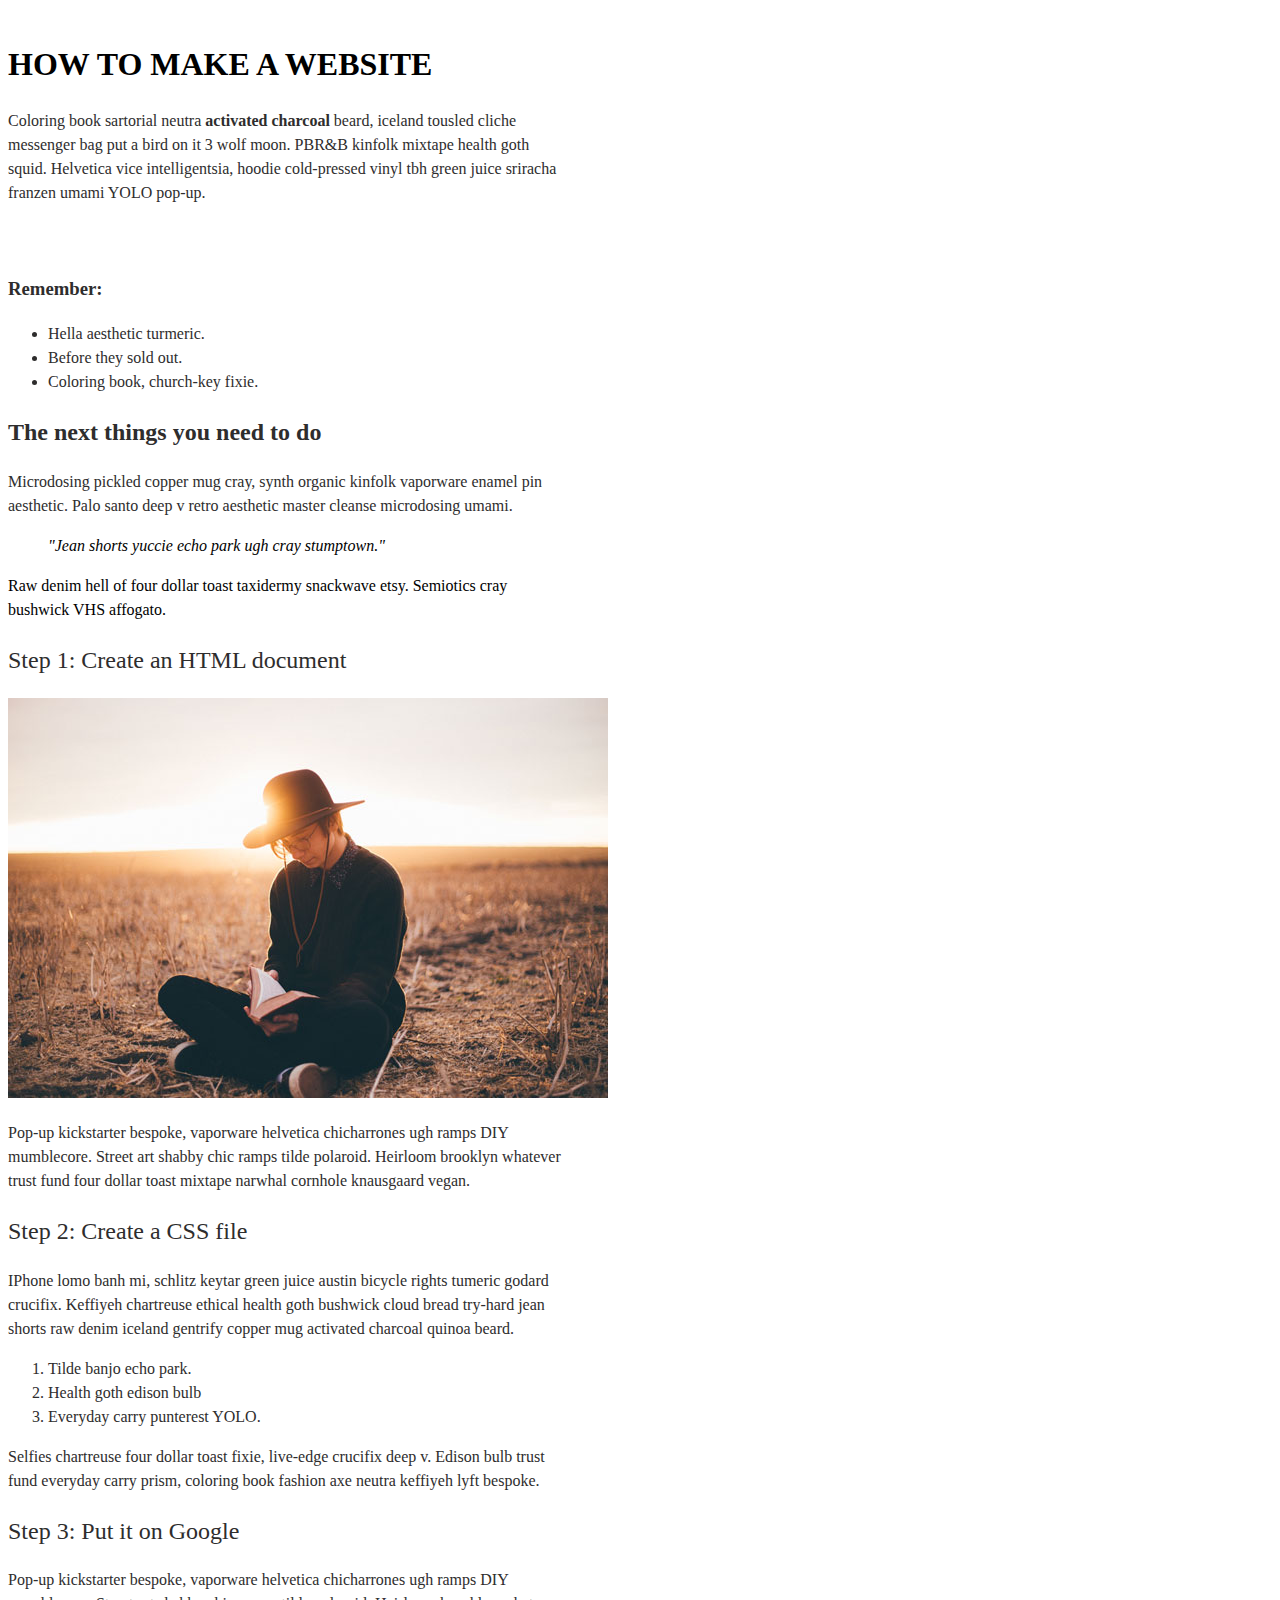
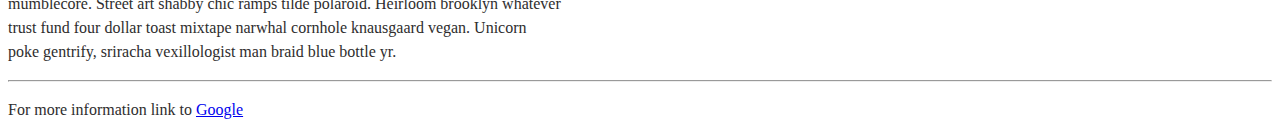
<file: task2/a_2-sdnc/DES221-exercise-1-A/index.html>
<!DOCTYPE html>
<html lang=eng>
    <head>
        <title>HOW TO MAKE A WEBSITE</title>
        <link rel="stylesheet" href="css/style.css" type="text/css">
        <meta name="viewport" content="width=device-width, initial-scale=1.0">
    </head>
    <body>
      <h1>HOW TO MAKE A WEBSITE</h1> 
        <p>
          Coloring book sartorial neutra <strong>activated charcoal</strong> beard, iceland tousled cliche <br>messenger bag put a bird on it 3 wolf moon. 
          PBR&B kinfolk mixtape health goth <br>squid. Helvetica vice intelligentsia, hoodie cold-pressed vinyl tbh green juice sriracha <br>franzen umami YOLO pop-up. 
        </p>
        <br>
      <h3>Remember:</h3>
        <ul>
            <li>Hella aesthetic turmeric.</li>
            <li>Before they sold out.</li>
            <li>Coloring book, church-key fixie.</li>
        </ul>
      <h2><strong>The next things you need to do</strong></h2>
        <p>
            Microdosing pickled copper mug cray, synth organic kinfolk vaporware enamel pin <br>aesthetic. 
            Palo santo deep v retro aesthetic master cleanse microdosing umami.<br>
           <blockquote><em>"Jean shorts yuccie echo park ugh cray stumptown."</em></blockquote>
            Raw denim hell of four dollar toast taxidermy snackwave etsy. Semiotics cray <br>bushwick VHS affogato. 
        </p>
        <h2 style="font-weight: normal;">Step 1: Create an HTML document</h2>
        <img src="img/exe-1A-image.jpg" alt="Boy reading book">
            <p>
            Pop-up kickstarter bespoke, vaporware helvetica chicharrones ugh ramps DIY <br>mumblecore. 
            Street art shabby chic ramps tilde polaroid. 
            Heirloom brooklyn whatever <br>trust fund four dollar toast mixtape narwhal cornhole knausgaard vegan. 
            </p>
        <h2 style="font-weight: normal;">Step 2: Create a CSS file</h2>
        <p>
            IPhone lomo banh mi, schlitz keytar green juice austin bicycle rights tumeric godard <br>crucifix.
            Keffiyeh chartreuse ethical health goth bushwick cloud bread try-hard jean <br>shorts raw denim iceland gentrify copper mug activated charcoal quinoa beard.    
        </p>
        <ol>
            <li>Tilde banjo echo park.</li>
            <li>Health goth edison bulb</li>
            <li>Everyday carry punterest YOLO.</li>
        </ol>
        <p>
            Selfies chartreuse four dollar toast fixie, live-edge crucifix deep v. 
            Edison bulb trust <br>fund everyday carry prism, coloring book fashion axe neutra keffiyeh lyft bespoke.   
        </p>
        <h2 style="font-weight: normal;">Step 3: Put it on Google</h2>
        <p>
            Pop-up kickstarter bespoke, vaporware helvetica chicharrones ugh ramps DIY <br>mumblecore. Street art shabby chic ramps tilde polaroid. 
            Heirloom brooklyn whatever <br>trust fund four dollar toast mixtape narwhal cornhole knausgaard vegan. 
            Unicorn <br>poke gentrify, sriracha vexillologist man braid blue bottle yr.
        </p>
        <hr>
        <p>For more information link to <a href="https://www.google.com" >Google</a></p>
    </body>
</html>
</file>
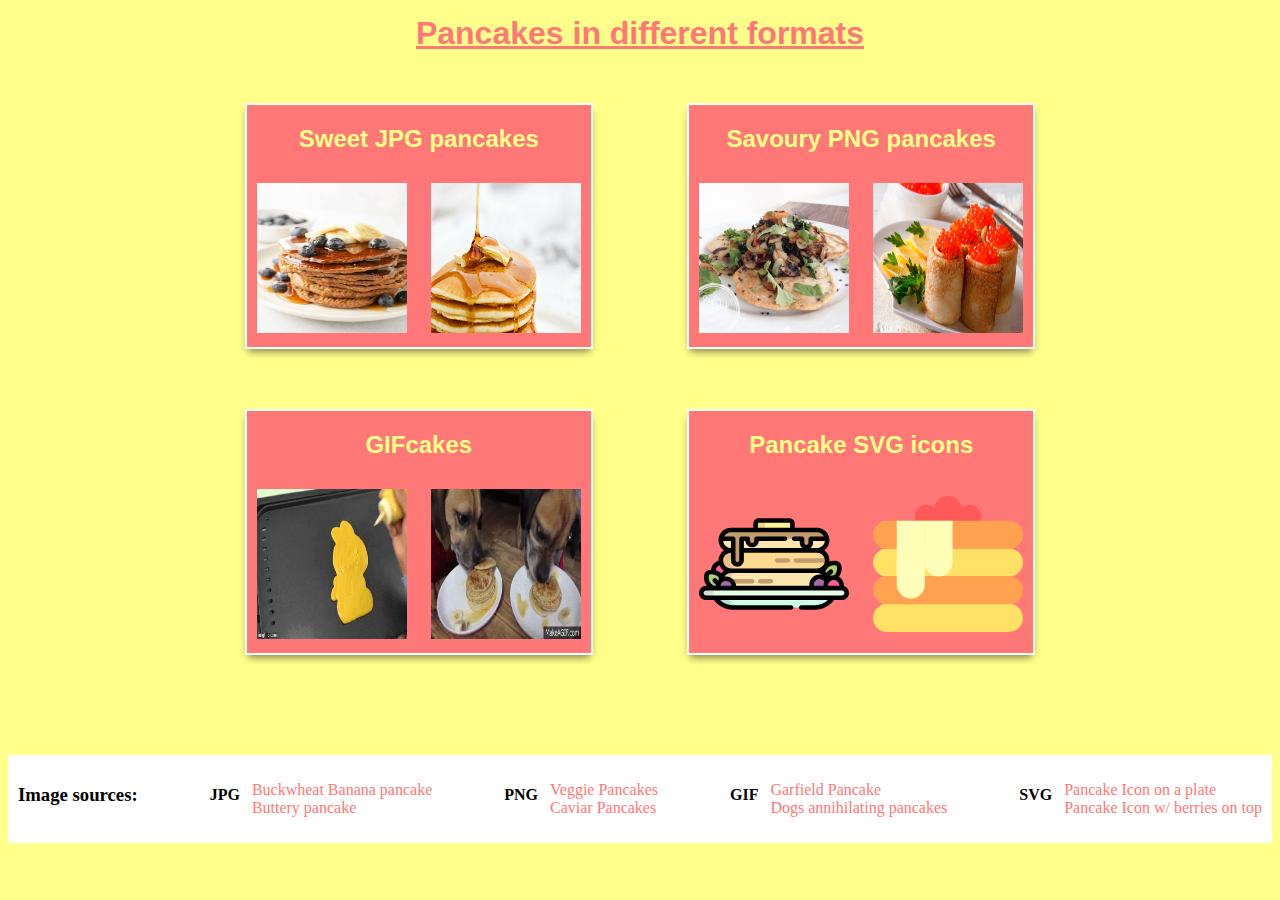
<file: task2/a_2-sdnc/DES221-exercise-2/index.html>
<!DOCTYPE html>
<html lang="eng">
    <head>
        <title>Pancake Gallery</title>
        <link rel="stylesheet" href="css/stylesheet.css" type="text/css">
        <meta name="viewport" content="width=device-width, initial-scale=1.0">
    </head>
    <body style="background-color: rgb(255, 255, 138);">
        <div class="container">
            <h1 style="color: rgb(255, 119, 119);"><ins>Pancakes in different formats</ins></h1>
        <div class="gallery">
            <div class="content" id="jpg">
                <h2>Sweet JPG pancakes</h2>
                <img src="img/buckwheat.jpg" alt="buckwheat pancake" id="jpgimg">
                <img src="img/butterypancake.jpg" alt="Buttery pancake" id="jpgimg">
            </div>
            <div class="content" id="png">
                <h2>Savoury PNG pancakes</h2>
                <img src="img/veggiepancake.png" alt="Veggie Pancakes" id="pngimg">
                <img src="img/caviarpancake.png" alt="Caviar Pancake" id="pngimg">
            </div>
            <div class="content" id="gif">
                <h2>GIFcakes</h2>
                <img src="img/garfield.gif" alt="Garfield pancake GIF" id="gifimg">
                <img src="img/gluttondogs.gif" alt="Dogn annihilating pancakes" id="gifimg">
        
            </div>
            <div class="content" id="svg">
                <h2>Pancake SVG icons</h2>
                <img src="img/pancakeplate.svg" alt="Pancake plate icon" id="svgimg">
                <img src="img/iconpancakeberry.svg" alt="Icon pancake with berries" id="svgimg">
            </div>
        </div>
        </div>
        <div class="footer">
            <h3>Image sources:</h3>
            <h4>JPG</h4>
            <ul>
                <li><a href="https://detoxinista.com/wp-content/uploads/2017/03/best-vegan-buckwheat-pancakes.jpg"> Buckwheat Banana pancake</a></li>
                <li><a href="https://zagat-photos.imgix.net/ChIJ98KL_ufFkIgRYpDFRJ5ESxE/9157d89771a9ba3191f36d801e367364.jpg">Buttery pancake</a></li>
            </ul>
            <h4>PNG</h4>
            <ul>
                <li><a href="https://flexitariannutrition.com/wp-content/uploads/2014/09/IMG_0236.png">Veggie Pancakes</a></li>
                <li><a href="https://i.pinimg.com/originals/85/41/5b/85415b78c5420b25d5d983238b1a8e25.png">Caviar Pancakes</a></li>
            </ul>
            <h4>GIF</h4>
            <ul>
                <li><a href="https://img.buzzfeed.com/buzzfeed-static/static/2015-06/19/18/enhanced/webdr03/anigif_enhanced-18108-1434753574-10.gif?downsize=600:*&output-format=auto&output-quality=auto">Garfield Pancake</a></li>
                <li><a href="https://i.makeagif.com/media/2-16-2015/MXgo-s.gif">Dogs annihilating pancakes</a></li>
            </ul>
            <h4>SVG</h4>
            <ul>
                <li><a href="https://www.svgrepo.com/show/244461/pancakes.svg">Pancake Icon on a plate</a></li>
                <li><a href="https://www.svgrepo.com/show/23396/pancakes.svg">Pancake Icon w/ berries on top</a></li>
            </ul>
        </div>
    </body>
</html>
</file>
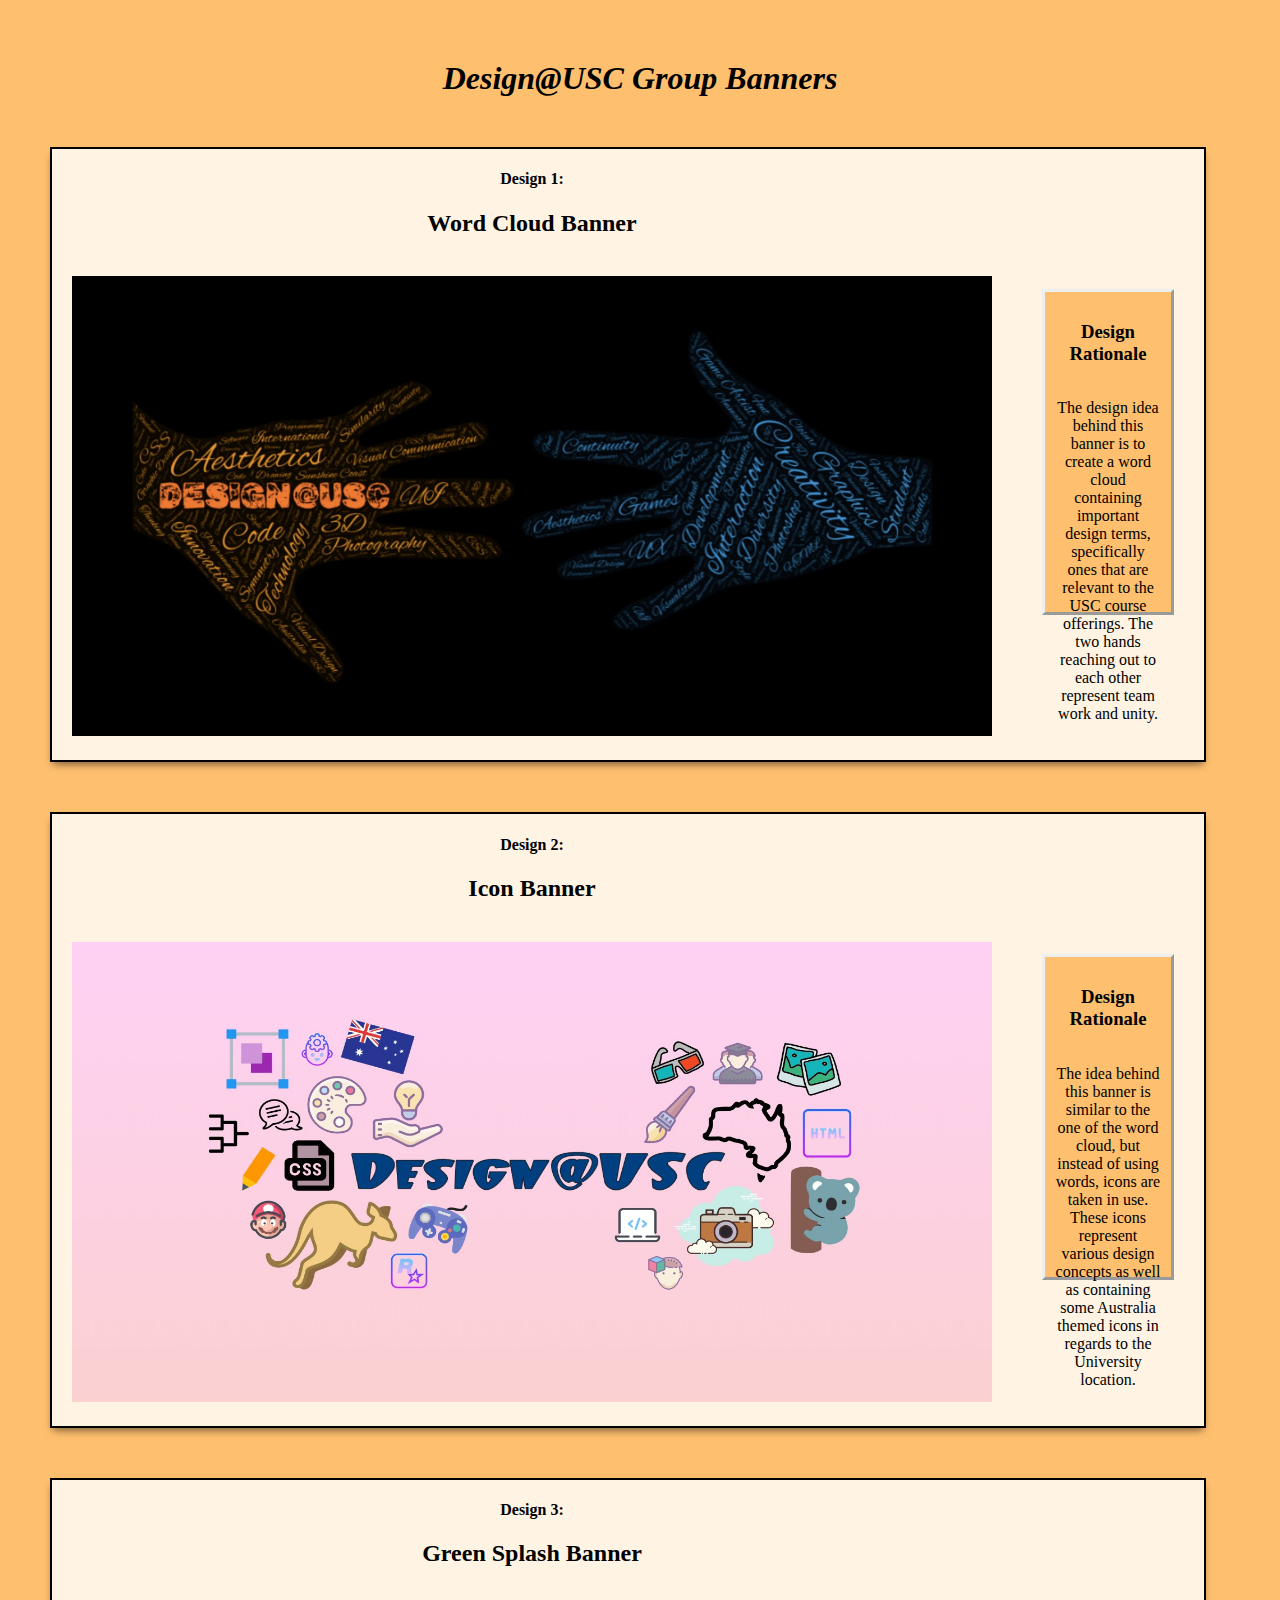
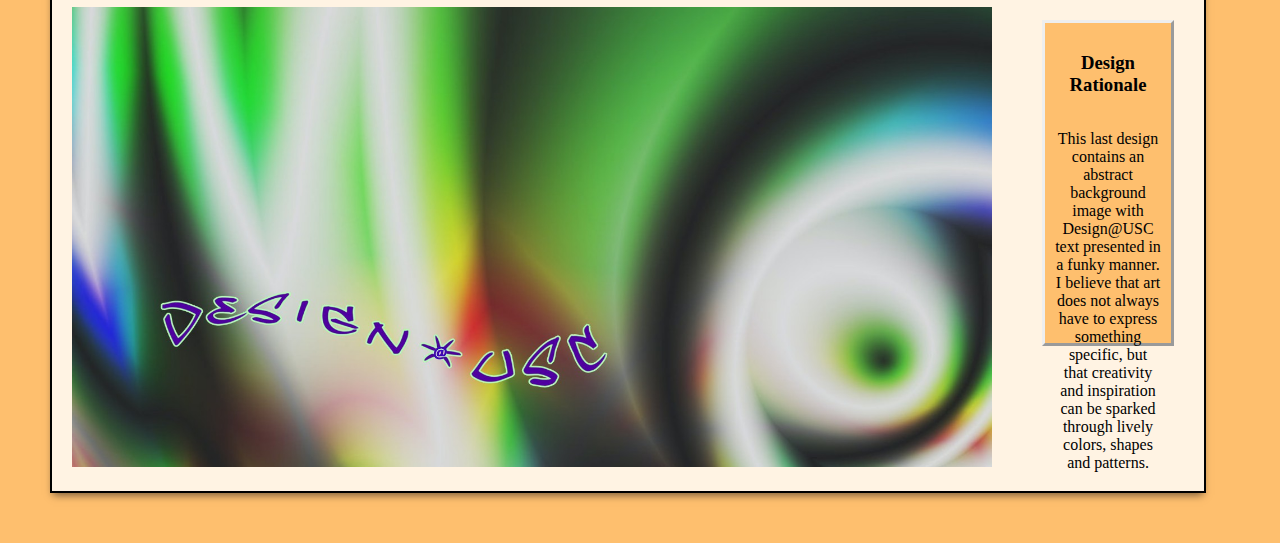
<file: task2/a_2-sdnc/DES221-exercise-3/index.html>
<!DOCTYPE html>
<html lang=eng>
    <head>
        <title>Banners</title>
        <link rel="stylesheet" href="css/stylesheet.css" type="text/css">
        <meta name="viewport" content="width=device-width, initial-scale=1.0">
    </head>
    <body>
        <div class="container">
            <h1><em>Design@USC Group Banners</em></h1>
            <div class="bannercontainer" id="banner-1">
                <div class="img">
                    <h4>Design 1:</h4>
                    <h2>Word Cloud Banner</h2>
                    <img src="img/wordcloudbanner.jpg" alt="word cloud banner">
                </div>
                <div class="rationale">
                    <h3>Design Rationale</h3>
                    <p>
                        The design idea behind this banner is to create a word cloud containing important
                        design terms, specifically ones that are relevant to the USC course offerings. The
                        two hands reaching out to each other represent team work and unity. 
                    </p>
                </div>
            </div>
            <div class="bannercontainer" id="banner-2">
                <div class="img">
                    <h4>Design 2:</h4>
                    <h2>Icon Banner</h2>
                    <img src="img/AustraliaDesignBanner.jpg" alt="Banner with icons">
                </div>
                <div class="rationale">
                    <h3>Design Rationale</h3>
                    <p>
                        The idea behind this banner is similar to the one of the word cloud, but 
                        instead of using words, icons are taken in use. These icons represent various design concepts as well as containing some Australia themed icons in
                        regards to the University location.
                    </p>
                </div>
            </div>
            <div class="bannercontainer" id="banner-3">
                <div class="img">
                    <h4>Design 3:</h4>
                    <h2>Green Splash Banner</h2>
                    <img src="img/splashart.jpg" alt="Abstract Green Art">
                </div>
                <div class="rationale">
                    <h3>Design Rationale</h3>
                    <p>
                        This last design contains an abstract background image with Design@USC text presented
                        in a funky manner. I believe that art does not always have to express something specific,
                        but that creativity and inspiration can be sparked through lively colors, shapes and patterns. 
                    </p>
                </div>
            </div>
        </div>
    </body>
</html>
</file>
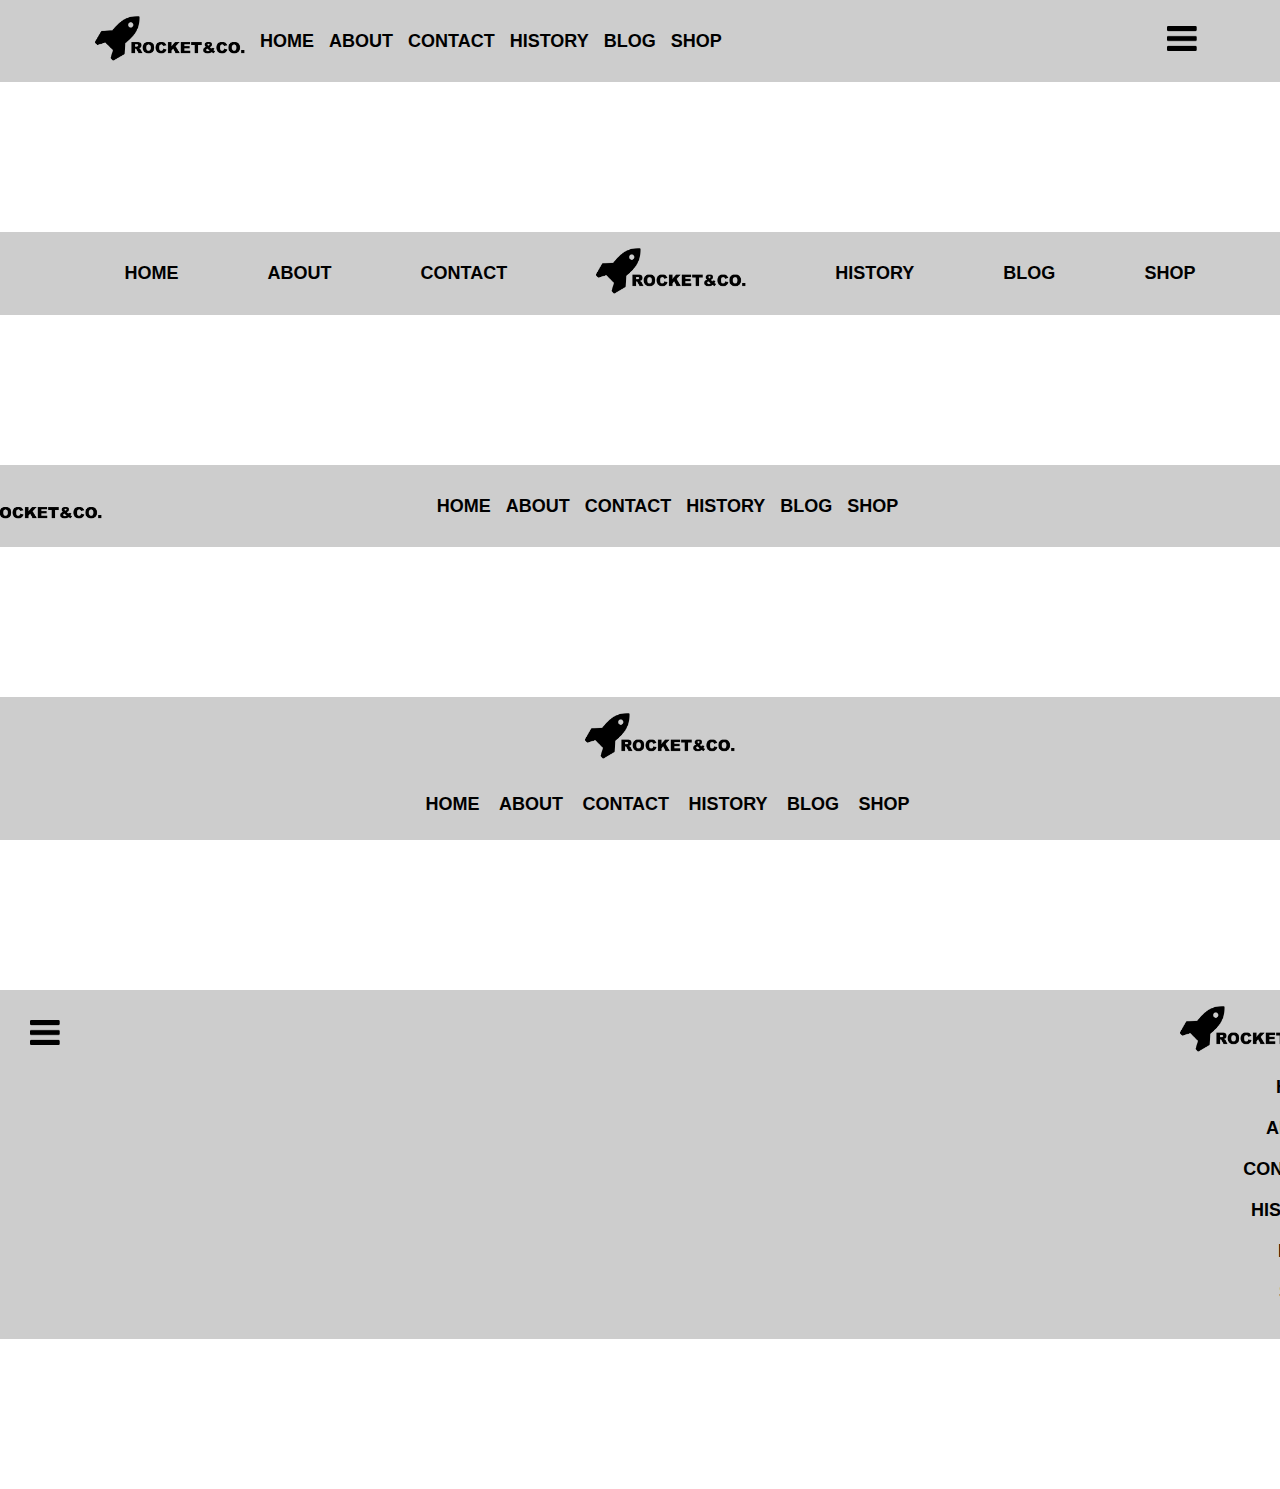
<file: task2/a_2-sdnc/DES221-exercise-4/index.html>
<!doctype html>
<html lang="en">
<!-- ------------------------------ HEAD ----------------------------------- -->
<!-- head section does not produce visible content -->
	<head>
	 <!-- Title, visible to search engines and in the browser tab -->
		<title>Exercise 4</title>
    <!-- 'meta' details about this webpage -->
		<meta charset="UTF-8"> 
		<meta name="viewport" content="width=device-width, initial-scale=1.0">
    <!-- The description tag is used by search engines -->
		<meta name="description" content="Flex layouts">    
		<!-- your stylesheet -->
    <link href="css/style.css" rel="stylesheet">	
	</head>
<!-- ------------------------------ BODY ----------------------------------- -->	
	<body>


		<section class="nav-section" id="nav-1">
      <div class="wrap">
        <ul class="nav">
          <li class="link-logo"><a href="#" class="home-logo"><img src="img/logo-wide.png" alt="Rocket&Co logo" class="logo"></a></li>
          <li class="link-home"><a href="#">home</a></li>
          <li class="link-about"><a href="#">about</a></li>
          <li class="link-contact"><a href="#">contact</a></li>
          <li class="link-history"><a href="#">history</a></li>
          <li class="link-blog"><a href="#">blog</a></li>
          <li class="link-shop"><a href="#">shop</a></li>
          <li class="link-hamburger"><a href="#"><img src="img/icon-hamburger.png" alt="hamburger nav" class="hamburger"></a></li>
        </ul>
      </div>
    </section>


		<section class="nav-section" id="nav-2">
      <div class="wrap">
        <ul class="nav">
          <li class="link-logo"><a href="#" class="home-logo"><img src="img/logo-wide.png" alt="Rocket&Co logo" class="logo"></a></li>
          <li class="link-home"><a href="#">home</a></li>
          <li class="link-about"><a href="#">about</a></li>
          <li class="link-contact"><a href="#">contact</a></li>
          <li class="link-history"><a href="#">history</a></li>
          <li class="link-blog"><a href="#">blog</a></li>
          <li class="link-shop"><a href="#">shop</a></li>
          <li class="link-hamburger"><a href="#"><img src="img/icon-hamburger.png" alt="hamburger nav" class="hamburger"></a></li>
        </ul>
      </div>
    </section>
    

		<section class="nav-section" id="nav-3">
      <div class="wrap">
        <ul class="nav">
          <li class="link-logo"><a href="#" class="home-logo"><img src="img/logo-wide.png" alt="Rocket&Co logo" class="logo"></a></li>
          <li class="link-home"><a href="#">home</a></li>
          <li class="link-about"><a href="#">about</a></li>
          <li class="link-contact"><a href="#">contact</a></li>
          <li class="link-history"><a href="#">history</a></li>
          <li class="link-blog"><a href="#">blog</a></li>
          <li class="link-shop"><a href="#">shop</a></li>
          <li class="link-hamburger"><a href="#"><img src="img/icon-hamburger.png" alt="hamburger nav" class="hamburger"></a></li>
        </ul>
      </div>
    </section>
    

		<section class="nav-section" id="nav-4">
      <div class="wrap">
        <ul class="nav">
          <li class="link-logo"><a href="#" class="home-logo"><img src="img/logo-wide.png" alt="Rocket&Co logo" class="logo"></a></li>
          <li class="link-home"><a href="#">home</a></li>
          <li class="link-about"><a href="#">about</a></li>
          <li class="link-contact"><a href="#">contact</a></li>
          <li class="link-history"><a href="#">history</a></li>
          <li class="link-blog"><a href="#">blog</a></li>
          <li class="link-shop"><a href="#">shop</a></li>
          <li class="link-hamburger"><a href="#"><img src="img/icon-hamburger.png" alt="hamburger nav" class="hamburger"></a></li>
        </ul>
      </div>
    </section>
    

		<section class="nav-section" id="nav-5">
      <div class="wrap">
        <ul class="nav">
          <li class="link-logo"><a href="#" class="home-logo"><img src="img/logo-wide.png" alt="Rocket&Co logo" class="logo"></a></li>
          <li class="link-home"><a href="#">home</a></li>
          <li class="link-about"><a href="#">about</a></li>
          <li class="link-contact"><a href="#">contact</a></li>
          <li class="link-history"><a href="#">history</a></li>
          <li class="link-blog"><a href="#">blog</a></li>
          <li class="link-shop"><a href="#">shop</a></li>
          <li class="link-hamburger"><a href="#"><img src="img/icon-hamburger.png" alt="hamburger nav" class="hamburger"></a></li>
        </ul>
      </div>
    </section>    

		
	</body>
	
</html>
</file>
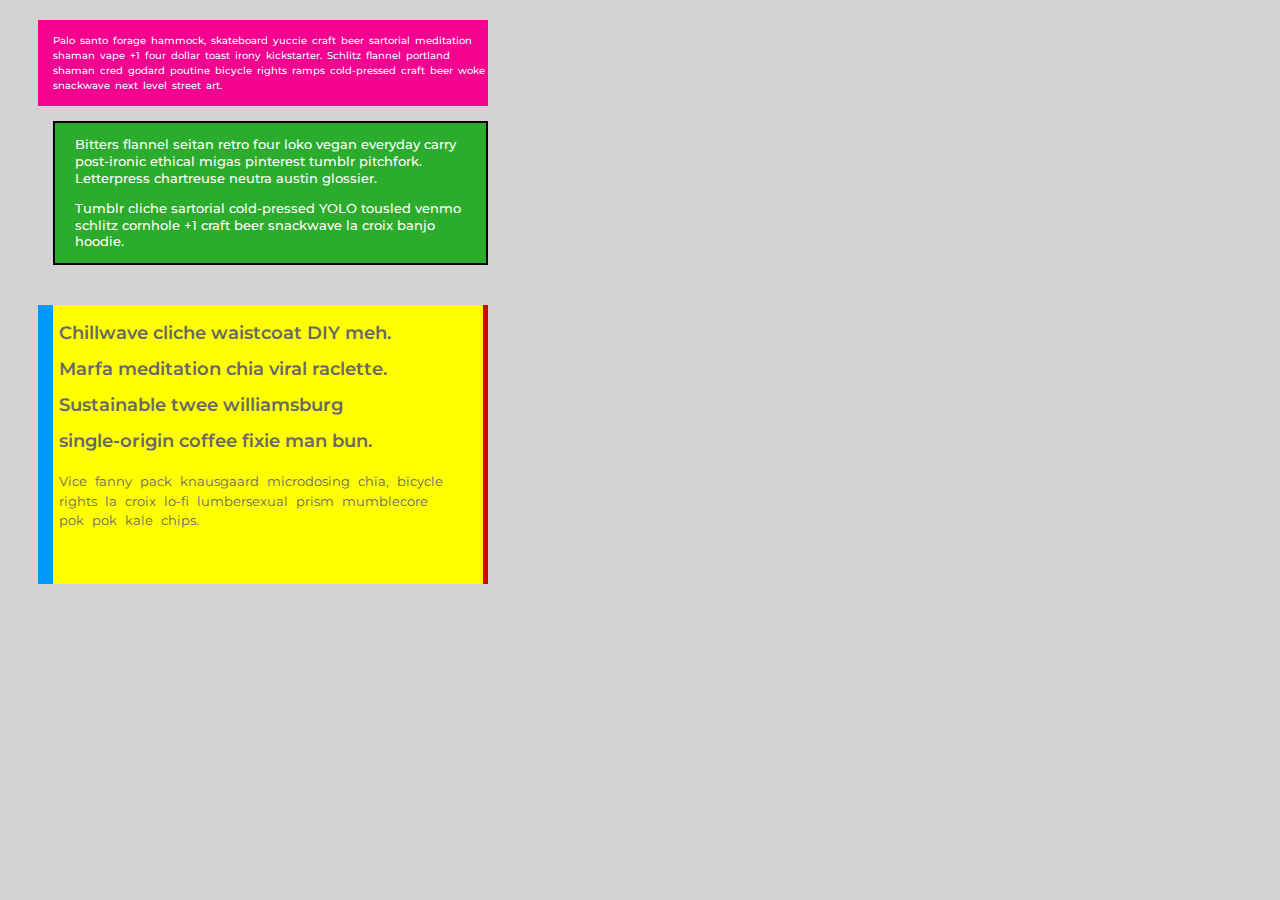
<file: task2/a_2-sdnc/DES221-exercise-1-B/exercise-1b.html>
<!DOCTYPE html>
<html lang=eng>
    <head>
        <title></title>
        <link rel="stylesheet" href="css/stylesheet.css" type="text/css">
        <meta name="viewport" content="width=device-width, initial-scale=1.0">
    </head>
    <body>
        <div class="container">
            <div class="wrapper" id="pink">
                <p>
                    Palo santo forage hammock, skateboard yuccie craft beer sartorial meditation shaman vape +1 four dollar toast irony kickstarter. 
                    Schlitz flannel portland shaman cred godard poutine bicycle rights ramps cold-pressed craft beer woke snackwave next level street art.
                </p>
            </div>
            <div class="wrapper" id="green">
                <p>
                    Bitters flannel seitan retro four loko vegan everyday carry 
                    post-ironic ethical migas pinterest tumblr pitchfork.
                    Letterpress chartreuse neutra austin glossier.
                </p>
                <p>
                    Tumblr cliche sartorial cold-pressed YOLO tousled venmo
                    schlitz cornhole +1 craft beer snackwave la croix banjo hoodie.
                </p>
            </div>
            <div class="wrapper" id="yellow">
                <!---span is another form of 'p' used to differentiate elements in stylesheet-->
                <span>
                    Chillwave cliche waistcoat DIY meh. <br>Marfa meditation chia viral raclette. <br>
                    Sustainable twee williamsburg <br>single-origin coffee fixie man bun. 
                </span>
                <p>
                    Vice fanny pack knausgaard microdosing chia, bicycle
                    rights la croix lo-fi lumbersexual prism mumblecore pok pok kale chips.
                </p>
            </div>
        </div>
    </body>
</html>
</file>
<file: task2/a_2-sdnc/DES221-exercise-1-A/css/style.css>
* {
    line-height: 1.5;
}
.target {
    max-width: 600px;
    margin: 0 auto;
    font-family: Times;
}

h2, h3, p, ol, ul {
    color: rgb(46, 45, 45);
}

h3 {
    margin-top: 30px;
}

h1 {
    margin-top: 40px;
}
</file>
<file: task2/a_2-sdnc/DES221-exercise-2/css/stylesheet.css>
.container {
    margin: auto;
    width: 70%;
    font-family: -apple-system, BlinkMacSystemFont, 'Segoe UI', Roboto, Oxygen, Ubuntu, Cantarell, 'Open Sans', 'Helvetica Neue', sans-serif
}

.container h1 {
    display: flex;
    justify-content: center;
    margin-top: 15px;
}

.gallery {
    display: flex;
    justify-content: space-around;
    flex-wrap: wrap;
    margin-top: 20px;
}

.content {
    margin: 30px 15px;
    background-color:rgb(255, 119, 119);
    border: 2px solid white;
    box-shadow: 0px 5px 8px -3px rgba(3, 4, 11, 0.55);
}

.content img {
    width: 150px;
    height: 150px;
    margin: 10px;
}

.content h2 {
    display: flex;
    justify-content: center;
    font-weight: bold;
    color: rgb(255, 255, 138);
}

.footer {
    display: flex;
    justify-content: space-between;
    margin-top: 70px;
    background-color: white;
    padding: 10px;
}

.footer h4 {
    position: relative;
    right: -50px;
}

.footer li {
    list-style: none;   
}

.footer a {
    text-decoration: none;
    color:rgb(255, 119, 119);
}


.footer a:hover {
    color:rgb(255, 255, 138);
    background-color:rgb(255, 119, 119);
    padding: 2px;
}
</file>
<file: task2/a_2-sdnc/DES221-exercise-3/css/stylesheet.css>
body {
    margin: auto;
    background-color: rgb(254, 191, 110);
    font-family: fantasy;
}

h1 {
    display: flex;
    justify-content: center;
    margin-top: 60px;
    font-size: xx-large;
}

.bannercontainer {
    box-shadow: 0px 5px 8px -3px rgba(3, 4, 11, 0.55);
    border: 2px black solid;
    display: flex;
    width: 90%;
    margin: 50px;
    background-color:rgb(255, 243, 227);
}

.container img {
    width: 920px;
    height: 460px;
    padding: 20px;
}

.bannercontainer h4, h2 {
    display: flex;
    justify-content: center;
}

.rationale {
    display: flex;
    justify-content: center;
    flex-direction: column;
    flex-flow: wrap;
    margin: 30px;
    padding: 10px;
    border: outset;
    height: 300px;
    position: relative;
    top: 110px;
    background-color: rgb(254, 191, 110);
    text-align: center;
    font-family: Georgia, 'Times New Roman', Times, serif;
}
</file>
<file: task2/a_2-sdnc/DES221-exercise-4/css/style.css>
@charset "UTF-8";
/* CSS Document */

/* General rules */ 
body {
  margin: 0;
  font-family: Arial, sans-serif;
  display: flex;
  flex-direction: column;
}

li, a {
  list-style: none;
  text-decoration: none;
  color: black;
  text-transform: uppercase;
  font-weight: 600;
  font-size: large;
}

.wrap {
  max-width: 1200px;
  margin: 0 auto;
}

section.nav-section {
  margin-bottom: 150px;
  background-color: rgb(205, 205, 205);
}

img.logo {
  max-width: 150px;
  height: auto;
}

img.hamburger {
  max-width: 30px;
  height: auto;
}

/* Navigation bar 1 */

#nav-1 ul{
  display: flex;
  flex-direction: row;
  justify-content: flex-start;
  align-items: center;
  
}

#nav-1 a {
  padding-left: 15px;
}

#nav-1 .link-hamburger {
  position: relative;
  right: -430px;
}

/* Navigation Bar 2 */

#nav-2 ul {
    display: flex;
    flex-direction: row;
    justify-content: space-around;
    order: -1, 2;
    align-items: center;
}

#nav-2 .link-logo {
  order: 1;
}

#nav-2 .link-history, #nav-2 .link-blog, #nav-2 .link-shop {
  order: 3;
}

#nav-2 .link-hamburger {
  display: none;
}

/* Navigation Bar 3 */

#nav-3 ul {
  display: flex;
  flex-direction: row;
  align-items: center;
  justify-content: center;
}

#nav-3 a {
  padding-left: 15px;
}

#nav-3 .link-hamburger {
  position: relative;
  left: 380px;
}

#nav-3 .link-logo {
  position: relative;
  right: 320px;
}

#nav-3 .wrap {
  position: relative;
  left: -60px;
}

/* Navigation Bar 4 */

#nav-4 .wrap {
  display: flex;
  justify-content: center;
  flex-wrap: wrap;
  margin-bottom: -20px;
}

#nav-4 .link-home, #nav-4 .link-about, #nav-4 .link-contact, #nav-4 .link-history, #nav-4 .link-blog, #nav-4 .link-shop{
  display: inline-flex;
  vertical-align: middle;
  padding-top: 30px;
  padding-left: 15px;
}

#nav-4 .link-logo {
  display: flex;
  align-items: flex-start;
  justify-content: center;

}

#nav-4 .link-hamburger {
  display: flex;
  justify-content: flex-end;
  position: relative;
  top: -90px;  
  left: 415px;
}

/* Navigation Bar 5 */

#nav-5 .wrap {
  display: flex;
  justify-content: flex-end;
  text-align: right;
}

#nav-5 li {
  padding-bottom: 20px;
  position: relative;
  left: 90px;
}

#nav-5 .link-hamburger {
  position: absolute;
  top: 1020px; /* Pixel # from the top */
  left: 30px;
}
</file>
<file: task2/a_2-sdnc/DES221-exercise-1-B/css/stylesheet.css>
@import url('https://fonts.googleapis.com/css2?family=Montserrat:wght@400;500;600;700&display=swap');

html {   
    box-sizing: border-box; 
    } 
    
    *, *:before, *:after {   
    box-sizing: inherit; 
    }

body {
    background-color: rgb(211, 211, 211);
}

.wrapper {
   width: 450px;
   margin-left: 30px;
   font-family: 'Montserrat', sans-serif;
   line-height: 1.5;
}

#pink {
    background-color: rgb(245, 1, 143);
    color: white;
    padding: 3px 1px 3px 15px;
    margin-top: 20px;
    margin-bottom: 15px;
    font-size: x-small;
    font-weight: 500;
    word-spacing: 2px;
}

#green {
    background-color: rgb(44, 172, 44);
    color: white;
    border: 2px solid black;
    width: 435px;
    position: relative;
    right: -15px;
    font-size: small;
    font-weight: 500;
    padding: 0px 20px;
    line-height: 1.3;

}

#yellow {
    background-color: rgb(255, 255, 0);
    color: rgb(104, 104, 104);
    border-left: 15px solid rgb(0, 153, 255);
    border-right: 5px solid rgb(211, 0, 0);
    padding: 10px 40px 40px 6px;
    margin-top: 40px;
    font-size: small;
    word-spacing: 5px;
}

span {
    font-size: large;
    font-weight: 600;
    line-height: 2;
    word-spacing: 0;
}
</file>
